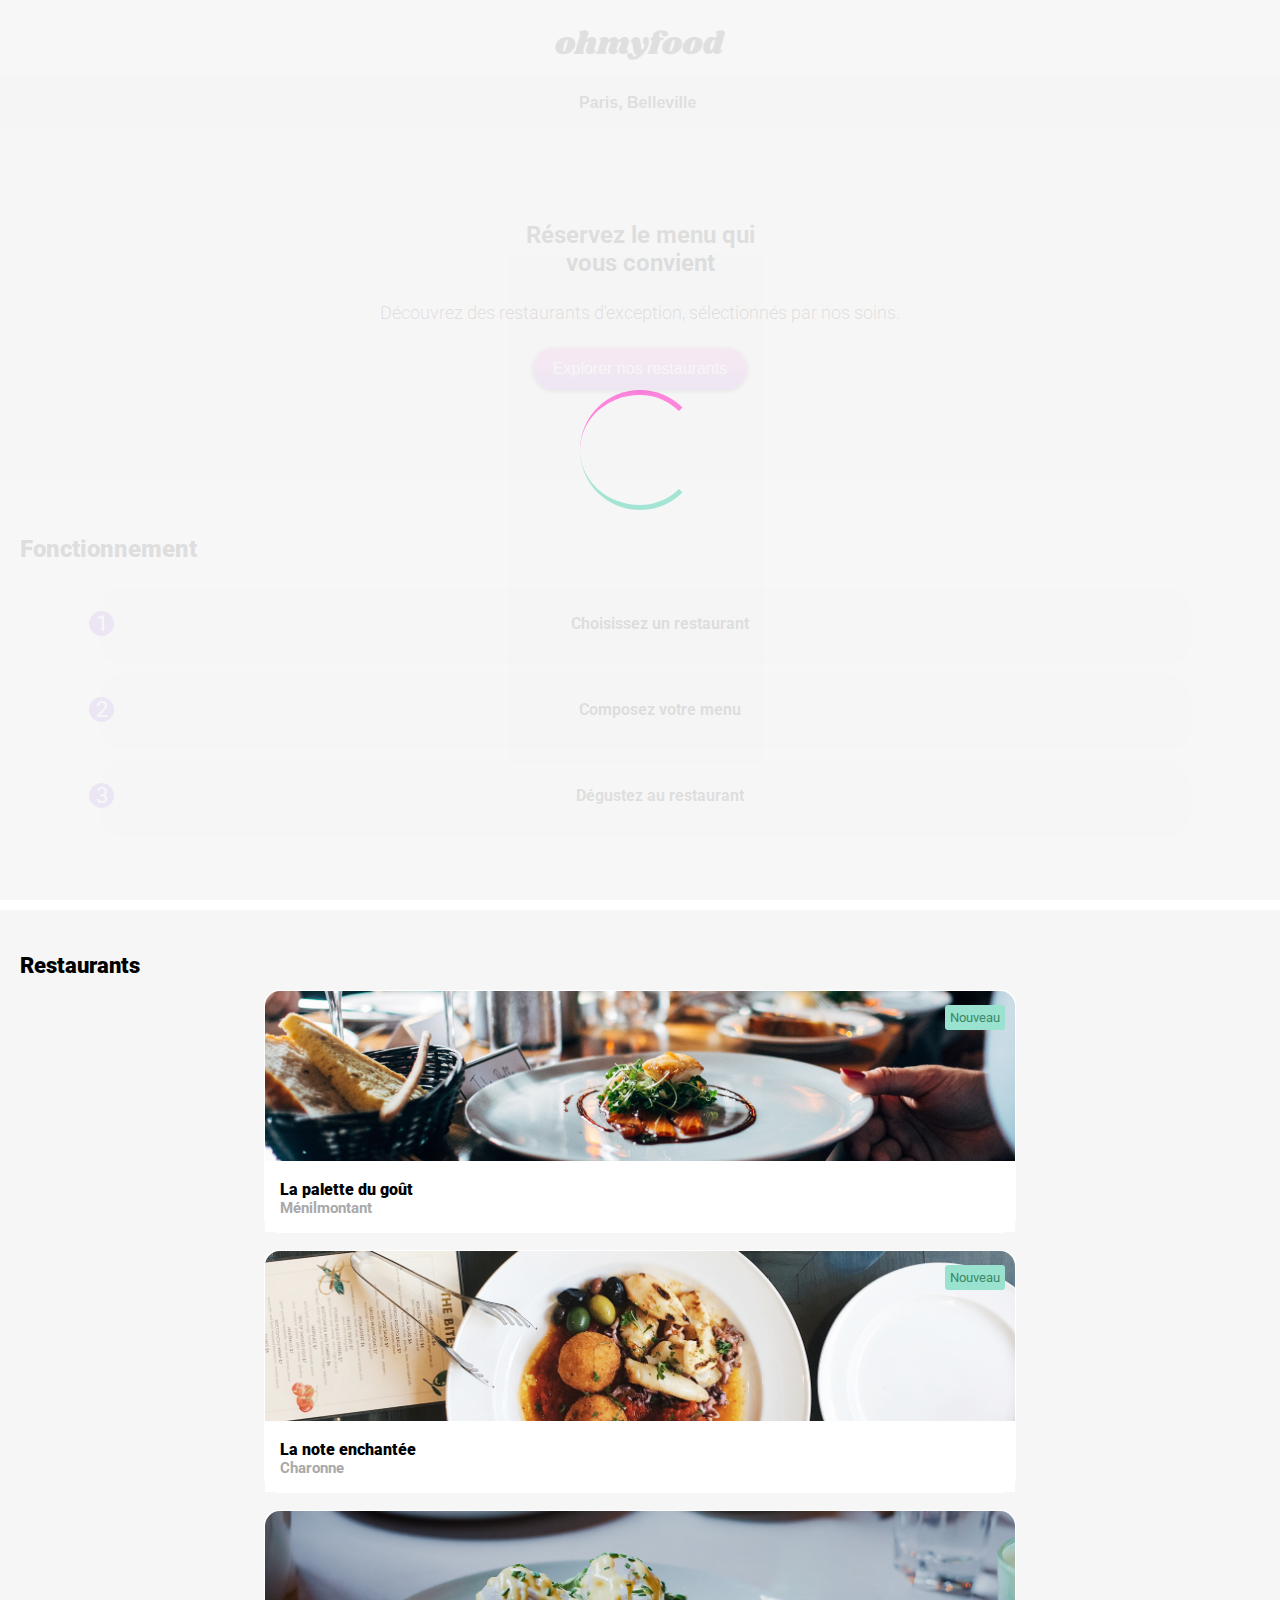
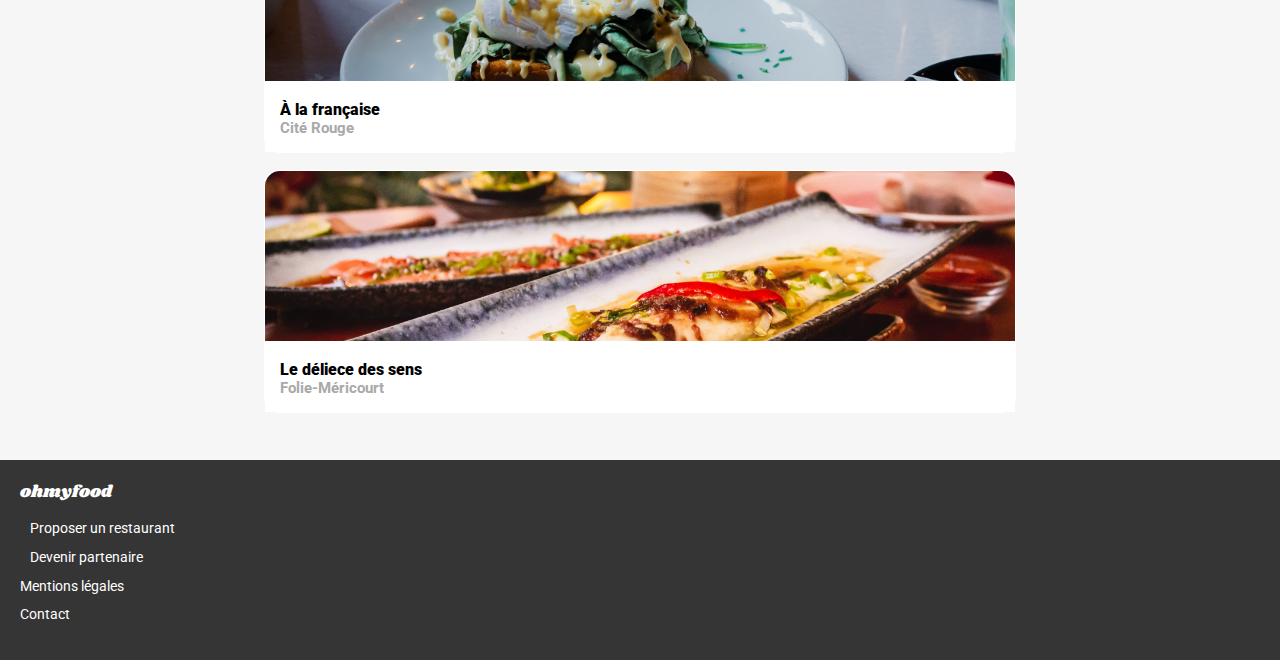
<file: index.html>
<!DOCTYPE html>
<html lang="fr">
    <head>
        <meta charset="UTF-8">
        <meta http-equiv="X-UA-Compatible" content="IE=edge">
        <meta name="viewport" content="width=device-width, initial-scale=1.0">
        <link rel="stylesheet" href="https://cdnjs.cloudflare.com/ajax/libs/font-awesome/6.1.2/css/all.min.css" integrity="sha512-1sCRPdkRXhBV2PBLUdRb4tMg1w2YPf37qatUFeS7zlBy7jJI8Lf4VHwWfZZfpXtYSLy85pkm9GaYVYMfw5BC1A==" crossorigin="anonymous" referrerpolicy="no-referrer" />
        <link rel="stylesheet" href="sass/style.css" />
        <title>Ohmyfood</title>
    </head>
    <body>
        <div class="loader"></div>
        <div id="main-ctnr">
            <header id="main-header">
                <img src="images/logo/ohmyfood.png" alt="ohmyfood" />
            </header>
            <main id="main-page-ctnr">
                <div id="search-section">
                    <i class="fa-solid fa-location-dot"></i>
                    <input value="Paris, Belleville">
                </div>
                <section id="search-restaurant">
                    <h2>Réservez le menu qui <br /> vous convient</h2>
                    <p>Découvrez des restaurants d'exception, sélectionnés par nos soins.</p>
                    <button>Explorer nos restaurants</button>
                </section>
                <section id="restaurant-choice">
                    <h2>Fonctionnement</h2>
                    <ol>
                        <li>
                            <i class="fa-solid fa-mobile-screen-button"></i>
                            <span>Choisissez un restaurant</span>
                        </li>
                        <li>
                            <i class="fa-solid fa-list-ul"></i>
                            <span>Composez votre menu</span>
                        </li>
                        <li>
                            <i class="fa-solid fa-store"></i>
                            <span>Dégustez au restaurant</span>
                        </li>
                    </ol>
                </section>
                <section id="restaurants">
                    <div class="card-restaurant">
                        <h2>Restaurants</h2>
                        <div class="menu_card">
                            <a class="card-bloc" href="la-palette-du-gout.html">
                                <img class="img-card" src="images/restaurants/jay-wennington-N_Y88TWmGwA-unsplash.jpg" alt="jay-wennington" /> 
                                <span class="bloc-new">Nouveau</span>
                                <div class="menu_description">
                                    <div class="menu_card_description">
                                        <h3>La palette du goût</h3>
                                        <span>Ménilmontant</span>
                                    </div>  
                                    <div>
                                        <i class="fa-regular fa-heart"></i>
                                        <i class="fa-solid fa-heart icon-solid"></i>
                                    </div>
                                </div> 
                            </a>
                            <a class="card-bloc" href="la-note-enchantee.html">
                                <img  class ="img-card" src="images/restaurants/stil-u2Lp8tXIcjw-unsplash.jpg" alt="stil-u2Lp8tXIcjw" /> 
                                <span class="bloc-new">Nouveau</span>
                                <div class="menu_description">
                                    <div class="menu_card_description">
                                        <h3>La note enchantée</h3>
                                        <span>Charonne</span>
                                    </div>  
                                    <div>
                                        <i class="fa-regular fa-heart"></i>
                                        <i class="fa-solid fa-heart icon-solid"></i>
                                    </div>
                                </div> 
                            </a>
                            <a class="card-bloc" href="a-la-francaise.html">
                                <img  class="img-card" src="images/restaurants/toa-heftiba-DQKerTsQwi0-unsplash.jpg" alt="toa-heftiba" />
                                <div class="menu_description">
                                    <div class="menu_card_description">
                                        <h3>À la française</h3>
                                        <span>Cité Rouge</span>
                                    </div>  
                                    <div>
                                        <i class="fa-regular fa-heart"></i>
                                        <i class="fa-solid fa-heart icon-solid"></i>
                                    </div>
                                </div> 
                            </a>
                            <a class="card-bloc" href="le-delice-des-sens.html">
                                <img  class="img-card" src="images/restaurants/louis-hansel-shotsoflouis-qNBGVyOCY8Q-unsplash.jpg" alt="louis-hansel" /> 
                                <div class="menu_description">
                                    <div class="menu_card_description">
                                        <h3>Le déliece des sens</h3>
                                        <span>Folie-Méricourt</span>
                                    </div>  
                                    <div>
                                        <i class="fa-regular fa-heart"></i>
                                        <i class="fa-solid fa-heart icon-solid"></i>
                                    </div>
                                </div> 
                            </a>   
                        </div>       
                    </div>             
                </section>
            </main>
            <footer id="footer">
                <div class="footer-ctnr">
                    <h2>ohmyfood</h2>
                    <ul class="footer-ul">
                        <li class="footer-li">
                            <a class="footer-link" href="#main-header">
                                <i class="fa-solid fa-utensils footer-icon"></i>
                                Proposer un restaurant
                            </a>
                        </li>    
                        <li class="footer-li">
                            <a class="footer-link" href="#main-header">
                                <i class="fa-solid fa-handshake-angle footer-icon"></i>
                                Devenir partenaire
                            </a>
                        </li>
                        <li class="footer-li">
                            <a class="footer-link" href="#main-header">
                                Mentions légales
                            </a>
                        </li>
                        <li class="footer-li">
                            <a class="footer-link" href="mailto:h.sophuong@gmail.com">
                                Contact
                            </a>
                        </li>
                    </ul>
                </div>
            </footer>
        </div>
    </body>
</html>
</file>
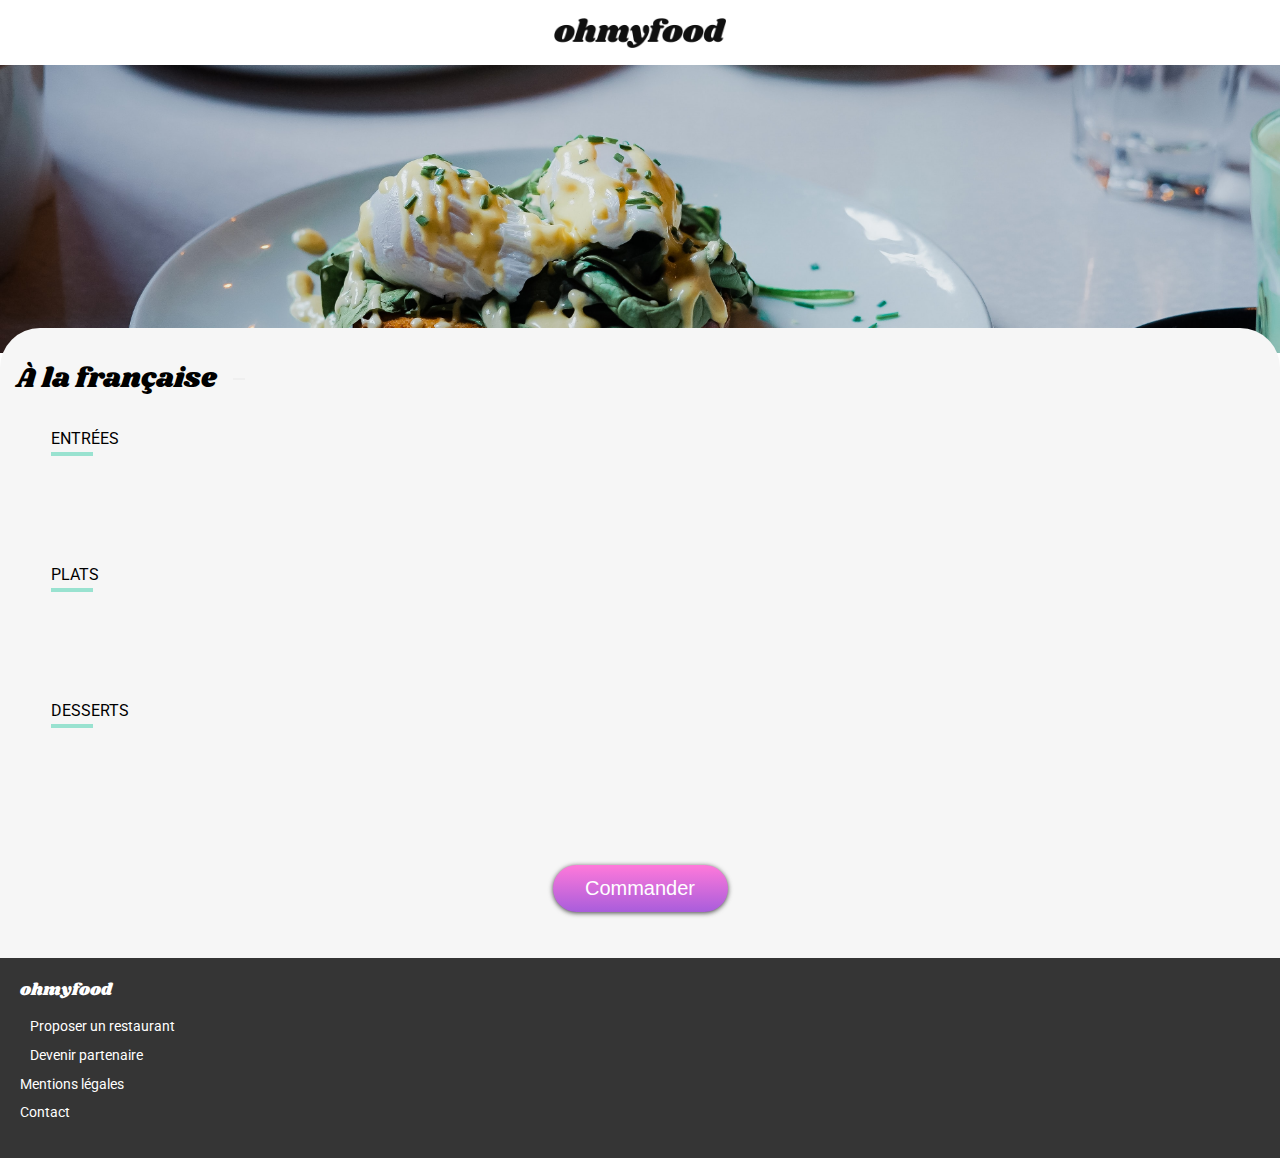
<file: a-la-francaise.html>
<!DOCTYPE html>
<html lang="fr">
    <head>
        <meta charset="UTF-8">
        <meta http-equiv="X-UA-Compatible" content="IE=edge">
        <meta name="viewport" content="width=device-width, initial-scale=1.0">
        <link rel="stylesheet" href="https://cdnjs.cloudflare.com/ajax/libs/font-awesome/6.1.2/css/all.min.css" integrity="sha512-1sCRPdkRXhBV2PBLUdRb4tMg1w2YPf37qatUFeS7zlBy7jJI8Lf4VHwWfZZfpXtYSLy85pkm9GaYVYMfw5BC1A==" crossorigin="anonymous" referrerpolicy="no-referrer" />
        <link rel="stylesheet" href="./sass/style.css" /> 
        <title>À la française</title>
    </head>
    <body>
        <header id="header-menu">
            <div class="header-ctnr">
                <a href="index.html">
                    <i class="fa-solid fa-arrow-left"></i>
                </a>
                <img class="img-logo-ohmyfood" src="images/logo/ohmyfood.png" alt="ohmyfood" />
            </div>
        </header>
        <img class="img-menu" src="images/restaurants/toa-heftiba-DQKerTsQwi0-unsplash.jpg" alt="toa-heftiba" />
        <main id="main-ctnr">
            <header class="title-heart">
                <h2>À la française</h2>
                <button>
                    <i class="fa-regular fa-heart"></i>
                    <i class="fa-solid fa-heart icon-solid"></i>
                </button>
            </header>
            <div id="menu-ctnr">
                <section class="section-menu-ctnr">
                    <h3>Entrées</h3>
                    <ul class="menu-list">
                        <li>
                            <div class="menu-ctnr">
                                <h4>Tartare de poulpe acidulé</h4>
                                <p class="menu-item-description">Aux zestes d'orange</p>
                                <p class="menu-item-price">25€</p>
                            </div>
                            <div class="menu-selected-checkbox">
                                <i class="fas fa-check"></i>
                            </div>
                        </li>
                        <li>
                            <div class="menu-ctnr">
                                <h4>Velouté de légumes d'antan</h4>
                                <p class="menu-item-description">Carotte, panais, topinambour</p>
                                <p class="menu-item-price">35€</p>
                            </div>
                            <div class="menu-selected-checkbox">
                                <i class="fas fa-check"></i>
                            </div>
                        </li>
                        <li>
                            <div class="menu-ctnr">
                                <h4>Soupe à l'oignon</h4>
                                <p class="menu-item-description">Revisitée</p>
                                <p class="menu-item-price">20€</p>
                            </div>
                            <div class="menu-selected-checkbox">
                                <i class="fas fa-check"></i>
                            </div>
                        </li>
                    </ul>
                </section>
                <section class="section-menu-ctnr">
                    <h3>Plats</h3>
                    <ul class="menu-list">
                        <li>
                            <div class="menu-ctnr">
                                <h4>Coquilles Saint-Jacques</h4>
                                <p class="menu-item-description">Accompagnées d'une purée de panais</p>
                                <p class="menu-item-price">40€</p>
                            </div>
                            <div class="menu-selected-checkbox">
                                <i class="fas fa-check"></i>
                            </div>
                        </li>
                        <li>
                            <div class="menu-ctnr">
                                <h4>Magret de canard</h4>
                                <p class="menu-item-description">Et parmentier de pommes de terre</p>
                                <p class="menu-item-price">35€</p>
                            </div>
                            <div class="menu-selected-checkbox">
                                <i class="fas fa-check"></i>
                            </div>
                        </li>
                        <li>
                            <div class="menu-ctnr">
                                <h4>Pigeonneau d’Ille-et-Vilaine</h4>
                                <p class="menu-item-description">Sur son lit de gnocchis aux légumes</p>
                                <p class="menu-item-price">44€</p>
                            </div>
                            <div class="menu-selected-checkbox">
                                <i class="fas fa-check"></i>
                            </div>
                        </li>
                    </ul>
                </section>
                <section class="section-menu-ctnr">
                    <h3>Desserts</h3>
                    <ul class="menu-list">
                        <li>
                            <div class="menu-ctnr">
                                <h4>Pétales de violettes glacés</h4>
                                <p class="menu-item-description">Et purée de noisettes</p>
                                <p class="menu-item-price">18€</p>
                            </div>
                            <div class="menu-selected-checkbox">
                                <i class="fas fa-check"></i>
                            </div>
                        </li>
                        <li>
                            <div class="menu-ctnr">
                                <h4>Fondant au chocolat</h4>
                                <p class="menu-item-description">Revisité</p>
                                <p class="menu-item-price">22€</p>
                            </div>
                            <div class="menu-selected-checkbox">
                                <i class="fas fa-check"></i>
                            </div>
                        </li>
                        <li>
                            <div class="menu-ctnr">
                                <h4>Millefeuille croustillant</h4>
                                <p class="menu-item-description">Myrtilles et pâte d’amande</p>
                                <p class="menu-item-price">23€</p>
                            </div>
                            <div class="menu-selected-checkbox">
                                <i class="fas fa-check"></i>
                            </div>
                        </li>
                    </ul>
                </section>
            </div>
            <div class="order-ctnr">
                <button class="order-menu">Commander</button>
            </div>
        </main>
        <footer id="footer">
            <div class="footer-ctnr">
                <h2>ohmyfood</h2>
                <ul class="footer-ul">
                    <li class="footer-li">
                        <a class="footer-link" href="#header-menu">
                            <i class="fa-solid fa-utensils footer-icon"></i>
                            Proposer un restaurant                          
                        </a>
                    </li>    
                    <li class="footer-li">
                        <a class="footer-link" href="#header-menu">
                            <i class="fa-solid fa-handshake-angle footer-icon"></i>
                            Devenir partenaire
                        </a>
                    </li>
                    <li class="footer-li">
                        <a class="footer-link" href="#header-menu">
                            Mentions légales
                        </a>
                    </li>
                    <li class="footer-li">
                        <a class="footer-link" href="mailto:h.sophuong@gmail.com">
                            Contact
                        </a>
                    </li>
                </ul>
            </div>
        </footer>
    </body>
</html>
</file>
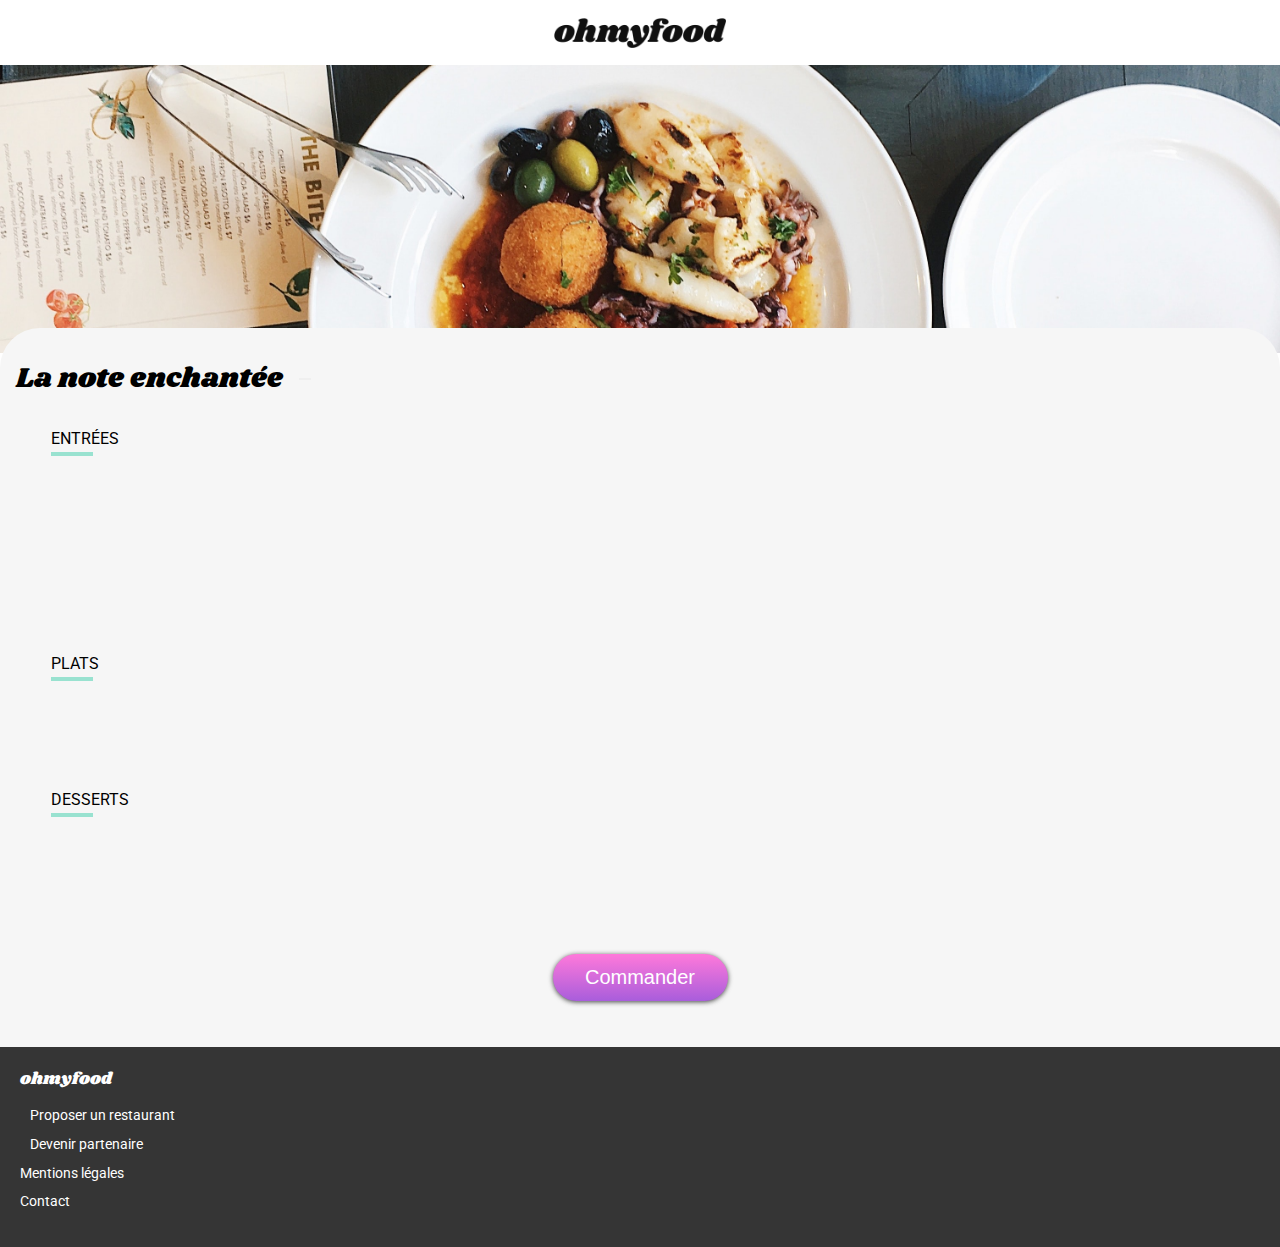
<file: la-note-enchantee.html>
<!DOCTYPE html>
<html lang="fr">
    <head>
        <meta charset="UTF-8">
        <meta http-equiv="X-UA-Compatible" content="IE=edge">
        <meta name="viewport" content="width=device-width, initial-scale=1.0">
        <link rel="stylesheet" href="https://cdnjs.cloudflare.com/ajax/libs/font-awesome/6.1.2/css/all.min.css" integrity="sha512-1sCRPdkRXhBV2PBLUdRb4tMg1w2YPf37qatUFeS7zlBy7jJI8Lf4VHwWfZZfpXtYSLy85pkm9GaYVYMfw5BC1A==" crossorigin="anonymous" referrerpolicy="no-referrer" />
        <link rel="stylesheet" href="./sass/style.css" /> 
        <title>La note enchantée</title>
    </head>
    <body>
        <header id="header-menu">
            <div class="header-ctnr">
                <a href="index.html">
                    <i class="fa-solid fa-arrow-left"></i>
                </a>
                <img class="img-logo-ohmyfood" src="images/logo/ohmyfood.png" alt="ohmyfood" />
            </div>
        </header>
        <img class="img-menu" src="images/restaurants/stil-u2Lp8tXIcjw-unsplash.jpg" alt="stil" />
        <main id="main-ctnr">
            <header class="title-heart">
                <h2>La note enchantée</h2>
                <button>
                    <i class="fa-regular fa-heart"></i>
                    <i class="fa-solid fa-heart icon-solid"></i>
                </button>
            </header>
            <div id="menu-ctnr">
                <section class="section-menu-ctnr">
                    <h3>Entrées</h3>
                    <ul class="menu-list">
                        <li>
                            <div class="menu-ctnr">
                                <h4>Ravioles de foie gras</h4>
                                <p class="menu-item-description">Accompagnés de leur crème à la truffe</p>
                                <p class="menu-item-price">25€</p>
                            </div>
                            <div class="menu-selected-checkbox">
                                <i class="fas fa-check"></i>
                            </div>
                        </li>
                        <li>
                            <div class="menu-ctnr">
                                <h4>Caviar osciètre</h4>
                                <p class="menu-item-description">Sur blini à la farine de blé noir</p>
                                <p class="menu-item-price">35€</p>
                            </div>
                            <div class="menu-selected-checkbox">
                                <i class="fas fa-check"></i>
                            </div>
                        </li>
                        <li>
                            <div class="menu-ctnr">
                                <h4>Homard et espuma de potiron</h4>
                                <p class="menu-item-description">Mariné aux zestes d'orange</p>
                                <p class="menu-item-price">20€</p>
                            </div>
                            <div class="menu-selected-checkbox">
                                <i class="fas fa-check"></i>
                            </div>
                        </li>
                        <li>
                            <div class="menu-ctnr">
                                <h4>Foie gras de canard cuit entier</h4>
                                <p class="menu-item-description">Confiture de figue et pain toasté</p>
                                <p class="menu-item-price">35€</p>
                            </div>
                            <div class="menu-selected-checkbox">
                                <i class="fas fa-check"></i>
                            </div>
                        </li>
                    </ul>
                </section>
                <section class="section-menu-ctnr">
                    <h3>Plats</h3>
                    <ul class="menu-list">
                        <li>
                            <div class="menu-ctnr">
                                <h4>Noix de coquilles Saint-Jacques</h4>
                                <p class="menu-item-description">Sur lit de purée de céleri-rave</p>
                                <p class="menu-item-price">40€</p>
                            </div>
                            <div class="menu-selected-checkbox">
                                <i class="fas fa-check"></i>
                            </div>
                        </li>
                        <li>
                            <div class="menu-ctnr">
                                <h4>Langoustine poêlée</h4>
                                <p class="menu-item-description">Purée de patate douce</p>
                                <p class="menu-item-price">35€</p>
                            </div>
                            <div class="menu-selected-checkbox">
                                <i class="fas fa-check"></i>
                            </div>
                        </li>
                        <li>
                            <div class="menu-ctnr">
                                <h4>Mijoté de queue de boeuf</h4>
                                <p class="menu-item-description">Et riz sauvage aux zestes de citron</p>
                                <p class="menu-item-price">44€</p>
                            </div>
                            <div class="menu-selected-checkbox">
                                <i class="fas fa-check"></i>
                            </div>
                        </li>
                    </ul>
                </section>
                <section class="section-menu-ctnr">
                    <h3>Desserts</h3>
                    <ul class="menu-list">
                        <li>
                            <div class="menu-ctnr">
                                <h4>Macaron noisette et chocolat</h4>
                                <p class="menu-item-description">Glace au caramel brun et sel de Guérande</p>
                                <p class="menu-item-price">18€</p>
                            </div>
                            <div class="menu-selected-checkbox">
                                <i class="fas fa-check"></i>
                            </div>
                        </li>
                        <li>
                            <div class="menu-ctnr">
                                <h4>Baba au rhum revisité</h4>
                                <p class="menu-item-description">Avec son coulis de citron</p>
                                <p class="menu-item-price">22€</p>
                            </div>
                            <div class="menu-selected-checkbox">
                                <i class="fas fa-check"></i>
                            </div>
                        </li>
                        <li>
                            <div class="menu-ctnr">
                                <h4>Tarte au citron meringuée </h4>
                                <p class="menu-item-description">Déstructurée</p>
                                <p class="menu-item-price">23€</p>
                            </div>
                            <div class="menu-selected-checkbox">
                                <i class="fas fa-check"></i>
                            </div>
                        </li>
                    </ul>
                </section>
            </div>
            <div class="order-ctnr">
                <button class="order-menu">Commander</button>
            </div>
        </main>
        <footer id="footer">
            <div class="footer-ctnr">
                <h2>ohmyfood</h2>
                <ul class="footer-ul">
                    <li class="footer-li">
                        <a class="footer-link" href="#header-menu">
                            <i class="fa-solid fa-utensils footer-icon"></i>
                            Proposer un restaurant                          
                        </a>
                    </li>    
                    <li class="footer-li">
                        <a class="footer-link" href="#header-menu">
                            <i class="fa-solid fa-handshake-angle footer-icon"></i>
                            Devenir partenaire
                        </a>
                    </li>
                    <li class="footer-li">
                        <a class="footer-link" href="#header-menu">
                            Mentions légales
                        </a>
                    </li>
                    <li class="footer-li">
                        <a class="footer-link" href="mailto:h.sophuong@gmail.com">
                            Contact
                        </a>
                    </li>
                </ul>
            </div>
        </footer>
    </body>
</html>
</file>
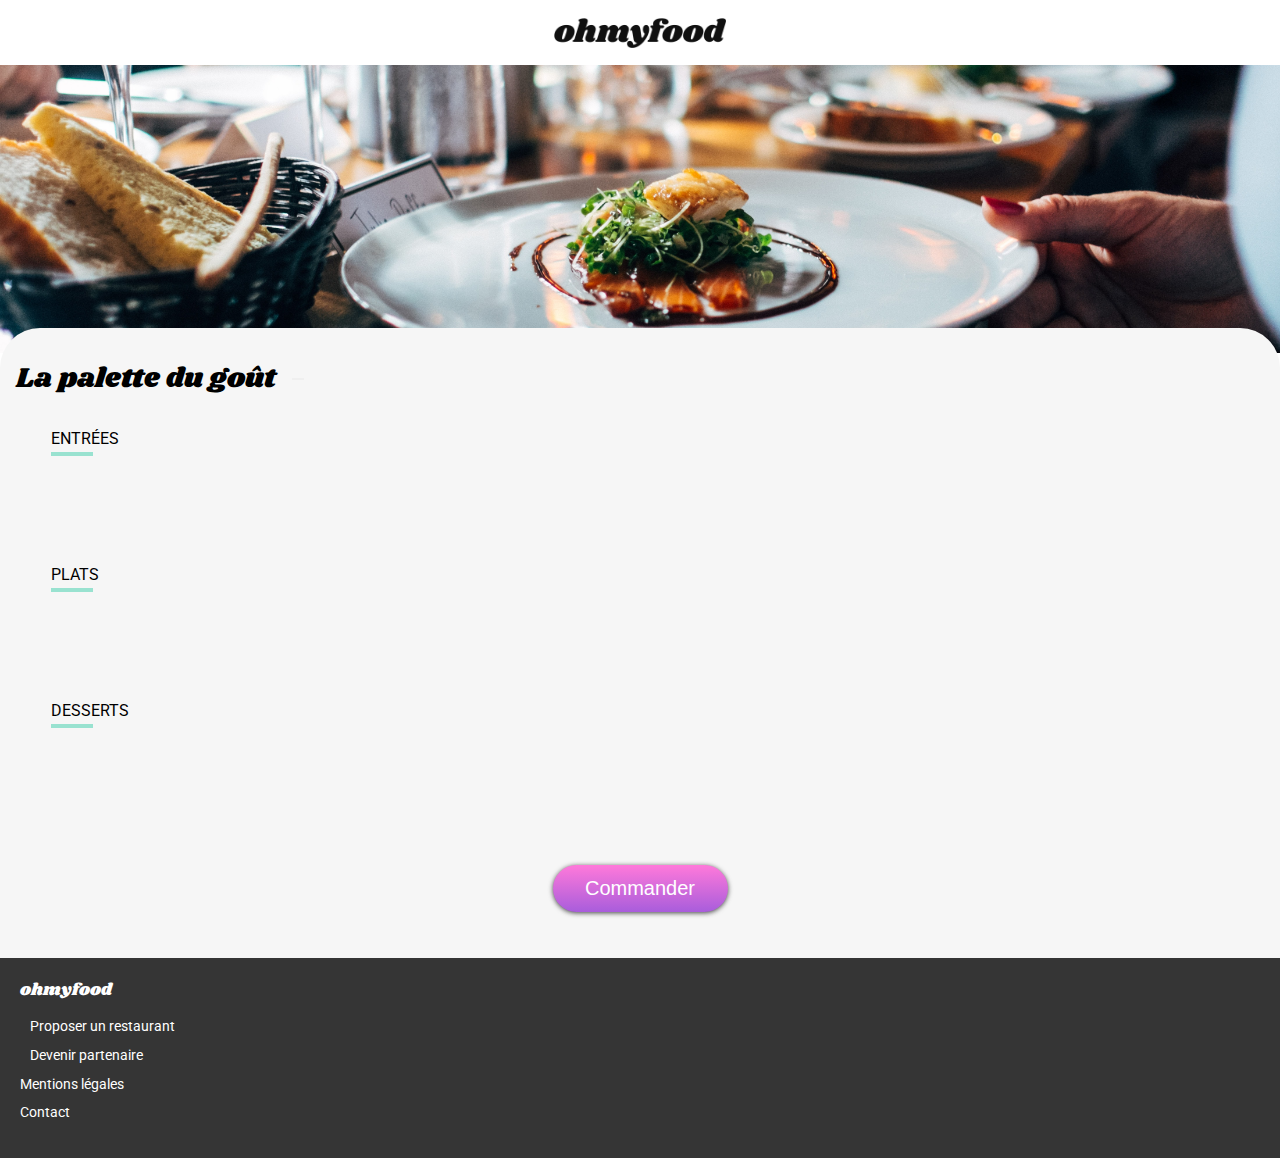
<file: la-palette-du-gout.html>
<!DOCTYPE html>
<html lang="fr">
    <head>
        <meta charset="UTF-8">
        <meta http-equiv="X-UA-Compatible" content="IE=edge">
        <meta name="viewport" content="width=device-width, initial-scale=1.0">
        <link rel="stylesheet" href="https://cdnjs.cloudflare.com/ajax/libs/font-awesome/6.1.2/css/all.min.css" integrity="sha512-1sCRPdkRXhBV2PBLUdRb4tMg1w2YPf37qatUFeS7zlBy7jJI8Lf4VHwWfZZfpXtYSLy85pkm9GaYVYMfw5BC1A==" crossorigin="anonymous" referrerpolicy="no-referrer" />
        <link rel="stylesheet" href="./sass/style.css" /> 
        <title>La palette du goût</title>
    </head>
    <body>
        <header id="header-menu">
            <div class="header-ctnr">
                <a href="index.html">
                    <i class="fa-solid fa-arrow-left"></i>
                </a>
                <img class="img-logo-ohmyfood" src="images/logo/ohmyfood.png" alt="ohmyfood" />
            </div>
        </header>
        <img class="img-menu" src="images/restaurants/jay-wennington-N_Y88TWmGwA-unsplash.jpg" alt="jay-wennington" />
        <main id="main-ctnr">
            <header class="title-heart">
                <h2>La palette du goût</h2>
                <button>
                    <i class="fa-regular fa-heart"></i>
                    <i class="fa-solid fa-heart icon-solid"></i>
                </button>
            </header>
            <div id="menu-ctnr">
                <section class="section-menu-ctnr">
                    <h3>Entrées</h3>
                    <ul class="menu-list">
                        <li>
                            <div class="menu-ctnr">
                                <h4>Fricassée d'escargot</h4>
                                <p class="menu-item-description">Au pimet d'espelette</p>
                                <p class="menu-item-price">25€</p>
                            </div>
                            <div class="menu-selected-checkbox">
                                <i class="fas fa-check"></i>
                            </div>
                        </li>
                        <li>
                            <div class="menu-ctnr">
                                <h4>Foie gras de canard mi-cuit</h4>
                                <p class="menu-item-description">Et ses copeaux de truffe noire</p>
                                <p class="menu-item-price">35€</p>
                            </div>
                            <div class="menu-selected-checkbox">
                                <i class="fas fa-check"></i>
                            </div>
                        </li>
                        <li>
                            <div class="menu-ctnr">
                                <h4>Oeuf au plat</h4>
                                <p class="menu-item-description">Assaisonné à la truffe sur lit de caviar</p>
                                <p class="menu-item-price">20€</p>
                            </div>
                            <div class="menu-selected-checkbox">
                                <i class="fas fa-check"></i>
                            </div>
                        </li>
                    </ul>
                </section>
                <section class="section-menu-ctnr">
                    <h3>Plats</h3>
                    <ul class="menu-list">
                        <li>
                            <div class="menu-ctnr">
                                <h4>Filet de boeuf aux herbes</h4>
                                <p class="menu-item-description">Accompagné de sa ribambelle de légumes</p>
                                <p class="menu-item-price">40€</p>
                            </div>
                            <div class="menu-selected-checkbox">
                                <i class="fas fa-check"></i>
                            </div>
                        </li>
                        <li>
                            <div class="menu-ctnr">
                                <h4>Parmentier de queue de boeuf</h4>
                                <p class="menu-item-description">A la truffe noire sur sa purée de panais</p>
                                <p class="menu-item-price">35€</p>
                            </div>
                            <div class="menu-selected-checkbox">
                                <i class="fas fa-check"></i>
                            </div>
                        </li>
                        <li>
                            <div class="menu-ctnr">
                                <h4>Filet de Turbot</h4>
                                <p class="menu-item-description">Aux agrumes</p>
                                <p class="menu-item-price">44€</p>
                            </div>
                            <div class="menu-selected-checkbox">
                                <i class="fas fa-check"></i>
                            </div>
                        </li>
                    </ul>
                </section>
                <section class="section-menu-ctnr">
                    <h3>Desserts</h3>
                    <ul class="menu-list">
                        <li>
                            <div class="menu-ctnr">
                                <h4>Paris-Brest</h4>
                                <p class="menu-item-description">Revisité</p>
                                <p class="menu-item-price">18€</p>
                            </div>
                            <div class="menu-selected-checkbox">
                                <i class="fas fa-check"></i>
                            </div>
                        </li>
                        <li>
                            <div class="menu-ctnr">
                                <h4>Macaron au chocolat d'exception</h4>
                                <p class="menu-item-description">Et glace à la vanille de Madagascar</p>
                                <p class="menu-item-price">22€</p>
                            </div>
                            <div class="menu-selected-checkbox">
                                <i class="fas fa-check"></i>
                            </div>
                        </li>
                        <li>
                            <div class="menu-ctnr">
                                <h4>Mousse au chocolat</h4>
                                <p class="menu-item-description">Au piment d'espelette et à la truffe noire</p>
                                <p class="menu-item-price">23€</p>
                            </div>
                            <div class="menu-selected-checkbox">
                                <i class="fas fa-check"></i>
                            </div>
                        </li>
                    </ul>
                </section>
            </div>
            <div class="order-ctnr">
                <button class="order-menu">Commander</button>
            </div>
        </main>
        <footer id="footer">
            <div class="footer-ctnr">
                <h2>ohmyfood</h2>
                <ul class="footer-ul">
                    <li class="footer-li">
                        <a class="footer-link" href="#header-menu">
                            <i class="fa-solid fa-utensils footer-icon"></i>
                            Proposer un restaurant                          
                        </a>
                    </li>    
                    <li class="footer-li">
                        <a class="footer-link" href="#header-menu">
                            <i class="fa-solid fa-handshake-angle footer-icon"></i>
                            Devenir partenaire
                        </a>
                    </li>
                    <li class="footer-li">
                        <a class="footer-link" href="#header-menu">
                            Mentions légales
                        </a>
                    </li>
                    <li class="footer-li">
                        <a class="footer-link" href="mailto:h.sophuong@gmail.com">
                            Contact
                        </a>
                    </li>
                </ul>
            </div>
        </footer>
    </body>
</html>
</file>
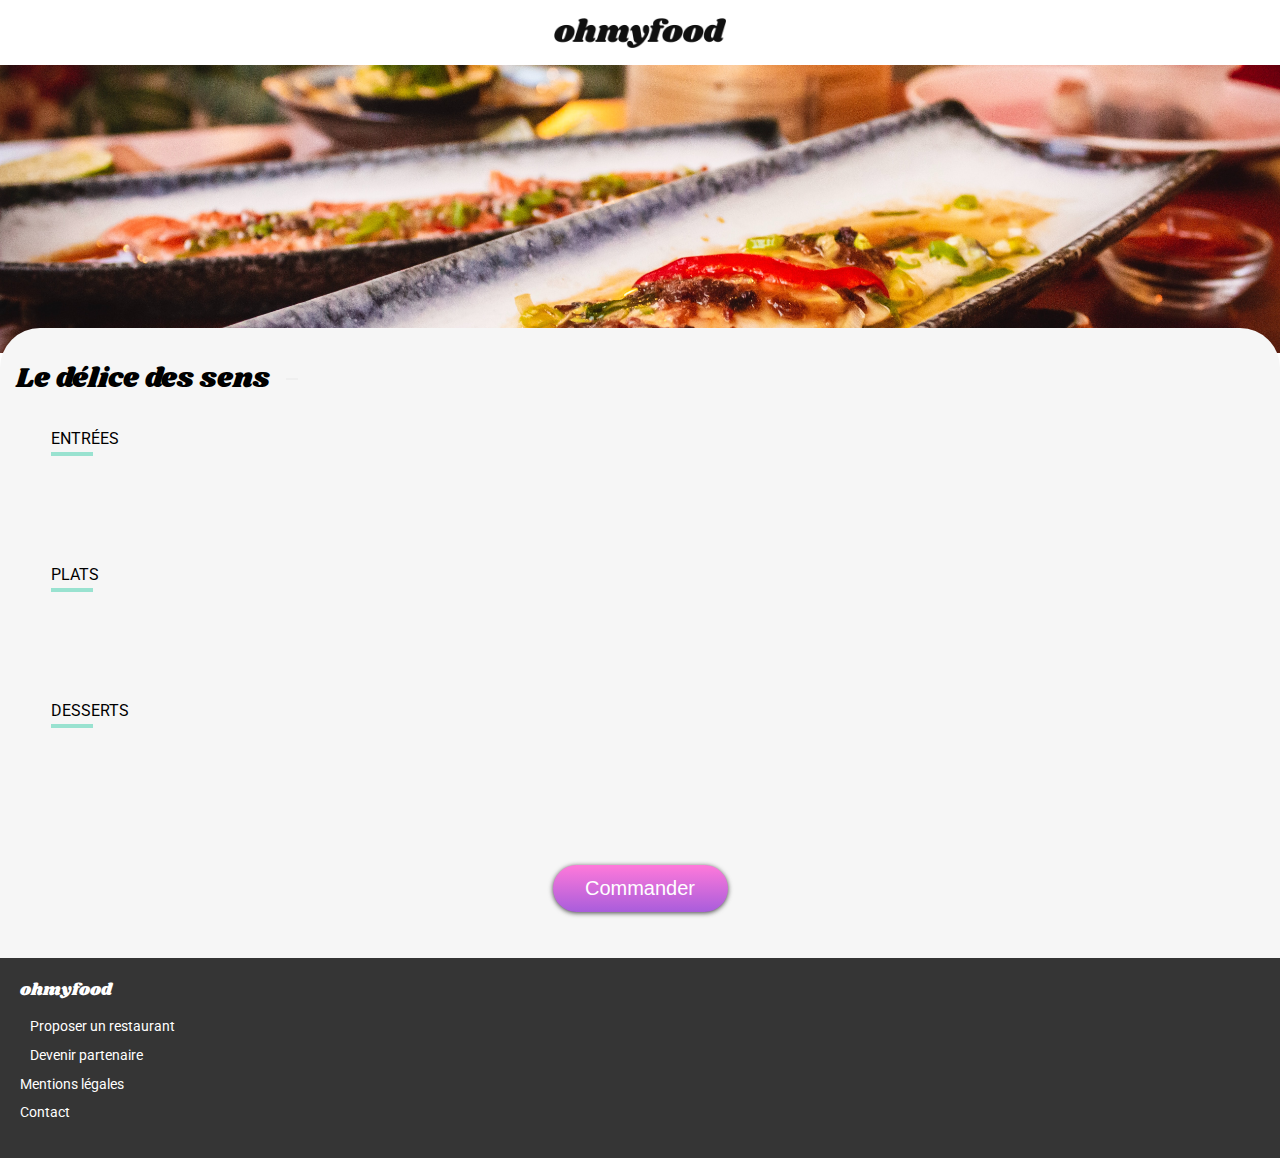
<file: le-delice-des-sens.html>
<!DOCTYPE html>
<html lang="fr">
    <head>
        <meta charset="UTF-8">
        <meta http-equiv="X-UA-Compatible" content="IE=edge">
        <meta name="viewport" content="width=device-width, initial-scale=1.0">
        <link rel="stylesheet" href="https://cdnjs.cloudflare.com/ajax/libs/font-awesome/6.1.2/css/all.min.css" integrity="sha512-1sCRPdkRXhBV2PBLUdRb4tMg1w2YPf37qatUFeS7zlBy7jJI8Lf4VHwWfZZfpXtYSLy85pkm9GaYVYMfw5BC1A==" crossorigin="anonymous" referrerpolicy="no-referrer" />
        <link rel="stylesheet" href="./sass/style.css" /> 
        <title>Le délice des sens</title>
    </head>
    <body>
        <header id="header-menu">
            <div class="header-ctnr">
                <a href="index.html">
                    <i class="fa-solid fa-arrow-left"></i>
                </a>
                <img class="img-logo-ohmyfood" src="images/logo/ohmyfood.png" alt="ohmyfood" />
            </div>
        </header>
        <img class="img-menu" src="images/restaurants/louis-hansel-shotsoflouis-qNBGVyOCY8Q-unsplash.jpg" alt="louis-hansel" />
        <main id="main-ctnr">
            <header class="title-heart">
                <h2>Le délice des sens</h2>
                <button>
                    <i class="fa-regular fa-heart"></i>
                    <i class="fa-solid fa-heart icon-solid"></i>
                </button>
            </header>
            <div id="menu-ctnr">
                <section class="section-menu-ctnr">
                    <h3>Entrées</h3>
                    <ul class="menu-list">
                        <li>
                            <div class="menu-ctnr">
                                <h4>Tartare de thon</h4>
                                <p class="menu-item-description">Assaisonné au yuzu</p>
                                <p class="menu-item-price">25€</p>
                            </div>
                            <div class="menu-selected-checkbox">
                                <i class="fas fa-check"></i>
                            </div>
                        </li>
                        <li>
                            <div class="menu-ctnr">
                                <h4>Bouchée de homard croustillant</h4>
                                <p class="menu-item-description">Et sa farandole de petits légumes</p>
                                <p class="menu-item-price">35€</p>
                            </div>
                            <div class="menu-selected-checkbox">
                                <i class="fas fa-check"></i>
                            </div>
                        </li>
                        <li>
                            <div class="menu-ctnr">
                                <h4>Velouté de cèpes</h4>
                                <p class="menu-item-description">Aux truffes</p>
                                <p class="menu-item-price">20€</p>
                            </div>
                            <div class="menu-selected-checkbox">
                                <i class="fas fa-check"></i>
                            </div>
                        </li>
                    </ul>
                </section>
                <section class="section-menu-ctnr">
                    <h3>Plats</h3>
                    <ul class="menu-list">
                        <li>
                            <div class="menu-ctnr">
                                <h4>Poulet rôti aux herbes de Provence </h4>
                                <p class="menu-item-description">Et sa crème de truffe</p>
                                <p class="menu-item-price">40€</p>
                            </div>
                            <div class="menu-selected-checkbox">
                                <i class="fas fa-check"></i>
                            </div>
                        </li>
                        <li>
                            <div class="menu-ctnr">
                                <h4>Langouste rôtie</h4>
                                <p class="menu-item-description">Et ses légumes de saison</p>
                                <p class="menu-item-price">35€</p>
                            </div>
                            <div class="menu-selected-checkbox">
                                <i class="fas fa-check"></i>
                            </div>
                        </li>
                        <li>
                            <div class="menu-ctnr">
                                <h4>Côte de boeuf Angus</h4>
                                <p class="menu-item-description">Et sa purée de panais</p>
                                <p class="menu-item-price">44€</p>
                            </div>
                            <div class="menu-selected-checkbox">
                                <i class="fas fa-check"></i>
                            </div>
                        </li>
                    </ul>
                </section>
                <section class="section-menu-ctnr">
                    <h3>Desserts</h3>
                    <ul class="menu-list">
                        <li>
                            <div class="menu-ctnr">
                                <h4>Farandole de desserts</h4>
                                <p class="menu-item-description">Du chef</p>
                                <p class="menu-item-price">18€</p>
                            </div>
                            <div class="menu-selected-checkbox">
                                <i class="fas fa-check"></i>
                            </div>
                        </li>
                        <li>
                            <div class="menu-ctnr">
                                <h4>Crème brulée </h4>
                                <p class="menu-item-description">Revisitée</p>
                                <p class="menu-item-price">22€</p>
                            </div>
                            <div class="menu-selected-checkbox">
                                <i class="fas fa-check"></i>
                            </div>
                        </li>
                        <li>
                            <div class="menu-ctnr">
                                <h4>Tiramisu </h4>
                                <p class="menu-item-description">À la noisette</p>
                                <p class="menu-item-price">23€</p>
                            </div>
                            <div class="menu-selected-checkbox">
                                <i class="fas fa-check"></i>
                            </div>
                        </li>
                    </ul>
                </section>
            </div>
            <div class="order-ctnr">
                <button class="order-menu">Commander</button>
            </div>
        </main>
        <footer id="footer">
            <div class="footer-ctnr">
                <h2>ohmyfood</h2>
                <ul class="footer-ul">
                    <li class="footer-li">
                        <a class="footer-link" href="#header-menu">
                            <i class="fa-solid fa-utensils footer-icon"></i>
                            Proposer un restaurant                          
                        </a>
                    </li>    
                    <li class="footer-li">
                        <a class="footer-link" href="#header-menu">
                            <i class="fa-solid fa-handshake-angle footer-icon"></i>
                            Devenir partenaire
                        </a>
                    </li>
                    <li class="footer-li">
                        <a class="footer-link" href="#header-menu">
                            Mentions légales
                        </a>
                    </li>
                    <li class="footer-li">
                        <a class="footer-link" href="mailto:h.sophuong@gmail.com">
                            Contact
                        </a>
                    </li>
                </ul>
            </div>
        </footer>
    </body>
</html>
</file>
<file: sass/style.css>
/*! minireset.css v0.0.6 | MIT License | github.com/jgthms/minireset.css */
@import url("https://fonts.googleapis.com/css2?family=Roboto:ital,wght@0,100;0,300;0,400;0,500;0,700;0,900;1,100;1,300;1,400;1,500;1,700;1,900&family=Shrikhand&display=swap");
@import "animations/animations.css";
@import "animations/animations.css";
@import "animations/animations.css";
@import "animations/animations.css";
html, body, p, ol, ul, li, dl, dt, dd, blockquote, figure, fieldset, legend, textarea, pre, iframe, hr, h1, h2, h3, h4, h5, h6 {
  margin: 0;
  padding: 0;
}

h1, h2, h3, h4, h5, h6 {
  font-size: 100%;
  font-weight: normal;
}

ul {
  list-style: none;
}

button, input, select {
  margin: 0;
}

html {
  box-sizing: border-box;
}

*, *::before, *::after {
  box-sizing: inherit;
}

img, video {
  height: auto;
  max-width: 100%;
}

iframe {
  border: 0;
}

table {
  border-collapse: collapse;
  border-spacing: 0;
}

td, th {
  padding: 0;
}

#main-ctnr #main-page-ctnr #restaurant-choice ol li::before, #main-ctnr #main-page-ctnr #restaurant-choice ol li, #main-ctnr #main-page-ctnr #search-section, #main-ctnr #main-header, #main-ctnr .order-ctnr, #main-ctnr #menu-ctnr .section-menu-ctnr .menu-list li .menu-selected-checkbox, #header-menu .header-ctnr a, #header-menu .header-ctnr, .loader {
  display: flex;
  justify-content: center;
  align-items: center;
}

#main-ctnr #main-page-ctnr #restaurant-choice ol, #main-ctnr #main-page-ctnr #search-restaurant {
  display: flex;
  flex-direction: column;
  justify-content: center;
  align-items: center;
}

#main-ctnr #footer .footer-ctnr .footer-ul, #main-ctnr #main-page-ctnr #restaurants .card-restaurant .menu_card .card-bloc .menu_description .menu_card_description, #footer .footer-ctnr .footer-ul {
  display: flex;
  flex-direction: column;
  align-items: flex-start;
}

#main-ctnr #main-page-ctnr #restaurants .card-restaurant .menu_card .card-bloc .menu_description {
  display: flex;
  justify-content: space-between;
  align-items: center;
}

#main-ctnr #main-page-ctnr #restaurants .card-restaurant .menu_card, #main-ctnr #main-page-ctnr #restaurants, #main-ctnr #menu-ctnr .section-menu-ctnr .menu-list, #main-ctnr #menu-ctnr {
  display: flex;
  flex-wrap: wrap;
  justify-content: center;
  align-items: center;
}

@-webkit-keyframes icon-spin {
  0% {
    transform: rotate(-360deg);
  }
  100% {
    transform: rotate(0);
  }
}

@keyframes icon-spin {
  0% {
    transform: rotate(-360deg);
  }
  100% {
    transform: rotate(0);
  }
}
@-webkit-keyframes menuItemAppear {
  from {
    transform: translateY(30px);
    opacity: 0;
  }
  to {
    transform: translateY(0);
    opacity: 1;
  }
}
@keyframes menuItemAppear {
  from {
    transform: translateY(30px);
    opacity: 0;
  }
  to {
    transform: translateY(0);
    opacity: 1;
  }
}
#main-ctnr #main-page-ctnr #restaurant-choice ol li::before, #main-ctnr #main-page-ctnr #restaurant-choice ol li, #main-ctnr #main-page-ctnr #search-section, #main-ctnr #main-header, #main-ctnr .order-ctnr, #main-ctnr #menu-ctnr .section-menu-ctnr .menu-list li .menu-selected-checkbox, #header-menu .header-ctnr a, #header-menu .header-ctnr, .loader {
  display: flex;
  justify-content: center;
  align-items: center;
}

.loader {
  position: fixed;
  background-color: #f6f6f6;
  height: 100vh;
  inset: 0;
  z-index: 1;
  opacity: 0.9;
  -webkit-animation: disappear 200ms 3s forwards;
          animation: disappear 200ms 3s forwards;
  transform-origin: top;
}
.loader::after {
  content: "";
  height: 120px;
  width: 120px;
  border-right: 5px solid transparent;
  border-top: 5px solid #FF79DA;
  border-bottom: 5px solid #99E2D0;
  border-radius: 50%;
  -webkit-animation: spin 1s infinite ease-in-out;
          animation: spin 1s infinite ease-in-out;
  -webkit-animation-iteration-count: 3;
          animation-iteration-count: 3;
}

@-webkit-keyframes disappear {
  0% {
    transform: scale(1);
  }
  100% {
    transform: scale(0);
  }
}

@keyframes disappear {
  0% {
    transform: scale(1);
  }
  100% {
    transform: scale(0);
  }
}
@-webkit-keyframes spin {
  from {
    transform: rotate(0);
  }
  to {
    transform: rotate(360deg);
  }
}
@keyframes spin {
  from {
    transform: rotate(0);
  }
  to {
    transform: rotate(360deg);
  }
}
#main-ctnr #main-page-ctnr #restaurant-choice ol li::before, #main-ctnr #main-page-ctnr #restaurant-choice ol li, #main-ctnr #main-page-ctnr #search-section, #main-ctnr #main-header, #main-ctnr .order-ctnr, #main-ctnr #menu-ctnr .section-menu-ctnr .menu-list li .menu-selected-checkbox, #header-menu .header-ctnr a, #header-menu .header-ctnr, .loader {
  display: flex;
  justify-content: center;
  align-items: center;
}

#main-ctnr #main-page-ctnr #restaurant-choice ol, #main-ctnr #main-page-ctnr #search-restaurant {
  display: flex;
  flex-direction: column;
  justify-content: center;
  align-items: center;
}

#main-ctnr #footer .footer-ctnr .footer-ul, #main-ctnr #main-page-ctnr #restaurants .card-restaurant .menu_card .card-bloc .menu_description .menu_card_description, #footer .footer-ctnr .footer-ul {
  display: flex;
  flex-direction: column;
  align-items: flex-start;
}

#main-ctnr #main-page-ctnr #restaurants .card-restaurant .menu_card .card-bloc .menu_description {
  display: flex;
  justify-content: space-between;
  align-items: center;
}

#main-ctnr #main-page-ctnr #restaurants .card-restaurant .menu_card, #main-ctnr #main-page-ctnr #restaurants, #main-ctnr #menu-ctnr .section-menu-ctnr .menu-list, #main-ctnr #menu-ctnr {
  display: flex;
  flex-wrap: wrap;
  justify-content: center;
  align-items: center;
}

#header-menu {
  font-family: "Shrikhand", sans-serif;
  position: relative;
}
#header-menu .header-ctnr {
  height: 65px;
  max-width: 100%;
}
#header-menu .header-ctnr a i {
  font-size: 20px;
  position: absolute;
  left: 35px;
  top: 50%;
  transform: translate(-50%, -50%);
}
#header-menu .header-ctnr .img-logo-ohmyfood {
  font-family: Shrikhand, "cursive";
  height: 30px;
  max-width: 100%;
}

.img-menu {
  width: 100%;
  height: 32vh;
  display: block;
  -o-object-fit: cover;
     object-fit: cover;
  -o-object-position: center;
     object-position: center;
}

#main-ctnr {
  position: relative;
}
#main-ctnr .title-heart {
  display: flex;
  align-items: center;
  background-color: #f6f6f6;
  border-radius: 40px 40px 0 0;
  margin-top: -25px;
  position: relative;
}
#main-ctnr .title-heart h2 {
  font-family: "Shrikhand", cursive;
  font-size: 28px;
  padding: 30px 16px;
}
#main-ctnr .title-heart button {
  border: none;
}
#main-ctnr .title-heart button i {
  position: absolute;
  right: 35px;
  transform: translateY(-50%);
  font-size: 25px;
}
#main-ctnr .title-heart button .icon-solid {
  color: transparent;
  background-image: linear-gradient(to top, rgba(147, 86, 220, 0.9), rgba(255, 121, 218, 0.9));
  background-clip: text;
  -webkit-background-clip: text;
  opacity: 0;
  transition: all 200ms ease-in-out;
}
#main-ctnr .title-heart button:hover .icon-solid {
  opacity: 1;
  transform: translateY(-50%) scale(1.02);
}
#main-ctnr #menu-ctnr {
  width: 100%;
  background-color: #f6f6f6;
}
#main-ctnr #menu-ctnr .section-menu-ctnr {
  display: flex;
  flex-direction: column;
  width: 92%;
  overflow: hidden;
}
#main-ctnr #menu-ctnr .section-menu-ctnr h3 {
  text-transform: uppercase;
  position: relative;
  padding-bottom: 8px;
  font-weight: 400;
}
#main-ctnr #menu-ctnr .section-menu-ctnr h3::after {
  content: "";
  height: 4px;
  width: 42px;
  background-color: #99E2D0;
  position: absolute;
  left: 0;
  bottom: 0;
}
#main-ctnr #menu-ctnr .section-menu-ctnr .menu-list {
  list-style-type: none;
  padding: 0;
  width: 100%;
  margin: 10px 0;
}
#main-ctnr #menu-ctnr .section-menu-ctnr .menu-list li {
  opacity: 0;
  -webkit-animation: menuItemAppear 0.78s ease-in-out forwards;
          animation: menuItemAppear 0.78s ease-in-out forwards;
  width: 388px;
  background-color: #fff;
  border-radius: 12px;
  box-shadow: 4px 4px 16px rgba(0, 0, 0, 0.1);
  position: relative;
  margin: 10px auto 10px auto;
  overflow: hidden;
}
#main-ctnr #menu-ctnr .section-menu-ctnr .menu-list li:nth-child(2) {
  -webkit-animation-delay: 200ms;
          animation-delay: 200ms;
}
#main-ctnr #menu-ctnr .section-menu-ctnr .menu-list li:nth-child(3) {
  -webkit-animation-delay: 400ms;
          animation-delay: 400ms;
}
#main-ctnr #menu-ctnr .section-menu-ctnr .menu-list li .menu-ctnr {
  padding: 10px;
  width: 100%;
  box-sizing: border-box;
}
#main-ctnr #menu-ctnr .section-menu-ctnr .menu-list li .menu-ctnr h4 {
  margin: 0 0 10px 0;
  width: 100%;
  font-size: 18px;
  font-weight: 700;
}
#main-ctnr #menu-ctnr .section-menu-ctnr .menu-list li .menu-ctnr p {
  margin: 0;
}
#main-ctnr #menu-ctnr .section-menu-ctnr .menu-list li .menu-ctnr .menu-item-description {
  width: 88%;
}
#main-ctnr #menu-ctnr .section-menu-ctnr .menu-list li .menu-ctnr .menu-item-price {
  text-align: right;
  margin-top: -20px;
  width: 100%;
  font-weight: 700;
}
#main-ctnr #menu-ctnr .section-menu-ctnr .menu-list li .menu-ctnr > * {
  white-space: nowrap;
  overflow: hidden;
  text-overflow: ellipsis;
}
#main-ctnr #menu-ctnr .section-menu-ctnr .menu-list li .menu-selected-checkbox {
  background-color: #99E2D0;
  position: absolute;
  top: 0;
  bottom: 0;
  right: -22%;
  width: 16%;
  border-radius: 0 6px 6px 0;
}
#main-ctnr #menu-ctnr .section-menu-ctnr .menu-list li .menu-selected-checkbox i {
  background-color: white;
  padding: 3px;
  border-radius: 50%;
}
#main-ctnr #menu-ctnr .section-menu-ctnr .menu-list li:hover .menu-ctnr {
  transition: 0.4s linear width;
  width: 78%;
}
#main-ctnr #menu-ctnr .section-menu-ctnr .menu-list li:hover .menu-selected-checkbox {
  transition: 0.4s linear right;
  right: 0;
  color: #99E2D0;
}
#main-ctnr #menu-ctnr .section-menu-ctnr .menu-list li:hover i {
  -webkit-animation: icon-spin 0.7s ease-in-out;
          animation: icon-spin 0.7s ease-in-out;
}
#main-ctnr .order-ctnr {
  background-color: #f6f6f6;
  height: 140px;
  margin-top: -19px;
}
#main-ctnr .order-ctnr .order-menu {
  width: 175px;
  background-color: #FF79DA;
  border: none;
  border-radius: 25px;
  font-size: 20px;
  padding: 12px 20px;
  background-image: linear-gradient(to top, rgba(147, 86, 220, 0.8), rgba(255, 121, 218, 0.8));
  cursor: pointer;
  color: #fff;
  transition-duration: 0.3s;
  box-shadow: 0px 1px 5px 0px rgba(0, 0, 0, 0.73);
}

#footer {
  background-color: #353535;
  height: 200px;
  width: 100%;
}
#footer .footer-ctnr {
  display: flex;
  flex-direction: column;
  padding: 20px;
}
#footer .footer-ctnr h2 {
  font-family: Shrikhand, "cursive";
  color: #fff;
  font-size: 17px;
}
#footer .footer-ctnr .footer-ul {
  list-style: none;
  line-height: 28px;
  padding-top: 10px;
  font-size: 14px;
}
#footer .footer-ctnr .footer-ul .footer-li {
  margin-top: 0;
}
#footer .footer-ctnr .footer-ul .footer-li .footer-link {
  text-decoration: none;
  color: #fff;
}
#footer .footer-ctnr .footer-ul .footer-li .footer-link .footer-icon {
  padding-right: 10px;
  font-size: 13px;
}

#main-ctnr #main-page-ctnr #restaurant-choice ol li::before, #main-ctnr #main-page-ctnr #restaurant-choice ol li, #main-ctnr #main-page-ctnr #search-section, #main-ctnr #main-header, .loader, #header-menu .header-ctnr, #header-menu .header-ctnr a, #main-ctnr #menu-ctnr .section-menu-ctnr .menu-list li .menu-selected-checkbox, #main-ctnr .order-ctnr {
  display: flex;
  justify-content: center;
  align-items: center;
}

#main-ctnr #main-page-ctnr #restaurant-choice ol, #main-ctnr #main-page-ctnr #search-restaurant {
  display: flex;
  flex-direction: column;
  justify-content: center;
  align-items: center;
}

#main-ctnr #footer .footer-ctnr .footer-ul, #main-ctnr #main-page-ctnr #restaurants .card-restaurant .menu_card .card-bloc .menu_description .menu_card_description, #footer .footer-ctnr .footer-ul {
  display: flex;
  flex-direction: column;
  align-items: flex-start;
}

#main-ctnr #main-page-ctnr #restaurants .card-restaurant .menu_card .card-bloc .menu_description {
  display: flex;
  justify-content: space-between;
  align-items: center;
}

#main-ctnr #main-page-ctnr #restaurants .card-restaurant .menu_card, #main-ctnr #main-page-ctnr #restaurants, #main-ctnr #menu-ctnr, #main-ctnr #menu-ctnr .section-menu-ctnr .menu-list {
  display: flex;
  flex-wrap: wrap;
  justify-content: center;
  align-items: center;
}

#header-menu {
  font-family: "Shrikhand", sans-serif;
  position: relative;
}
#header-menu .header-ctnr {
  height: 65px;
  max-width: 100%;
}
#header-menu .header-ctnr a i {
  font-size: 20px;
  position: absolute;
  left: 35px;
  top: 50%;
  transform: translate(-50%, -50%);
}
#header-menu .header-ctnr .img-logo-ohmyfood {
  font-family: Shrikhand, "cursive";
  height: 30px;
  max-width: 100%;
}

.img-menu {
  width: 100%;
  height: 32vh;
  display: block;
  -o-object-fit: cover;
     object-fit: cover;
  -o-object-position: center;
     object-position: center;
}

#main-ctnr {
  position: relative;
}
#main-ctnr .title-heart {
  display: flex;
  align-items: center;
  background-color: #f6f6f6;
  border-radius: 40px 40px 0 0;
  margin-top: -25px;
  position: relative;
}
#main-ctnr .title-heart h2 {
  font-family: "Shrikhand", cursive;
  font-size: 28px;
  padding: 30px 16px;
}
#main-ctnr .title-heart button {
  border: none;
}
#main-ctnr .title-heart button i {
  position: absolute;
  right: 35px;
  transform: translateY(-50%);
  font-size: 25px;
}
#main-ctnr .title-heart button .icon-solid {
  color: transparent;
  background-image: linear-gradient(to top, rgba(147, 86, 220, 0.9), rgba(255, 121, 218, 0.9));
  background-clip: text;
  -webkit-background-clip: text;
  opacity: 0;
  transition: all 200ms ease-in-out;
}
#main-ctnr .title-heart button:hover .icon-solid {
  opacity: 1;
  transform: translateY(-50%) scale(1.02);
}
#main-ctnr #menu-ctnr {
  width: 100%;
  background-color: #f6f6f6;
}
#main-ctnr #menu-ctnr .section-menu-ctnr {
  display: flex;
  flex-direction: column;
  width: 92%;
  overflow: hidden;
}
#main-ctnr #menu-ctnr .section-menu-ctnr h3 {
  text-transform: uppercase;
  position: relative;
  padding-bottom: 8px;
  font-weight: 400;
}
#main-ctnr #menu-ctnr .section-menu-ctnr h3::after {
  content: "";
  height: 4px;
  width: 42px;
  background-color: #99E2D0;
  position: absolute;
  left: 0;
  bottom: 0;
}
#main-ctnr #menu-ctnr .section-menu-ctnr .menu-list {
  list-style-type: none;
  padding: 0;
  width: 100%;
  margin: 10px 0;
}
#main-ctnr #menu-ctnr .section-menu-ctnr .menu-list li {
  opacity: 0;
  -webkit-animation: menuItemAppear 0.78s ease-in-out forwards;
          animation: menuItemAppear 0.78s ease-in-out forwards;
  width: 388px;
  background-color: #fff;
  border-radius: 12px;
  box-shadow: 4px 4px 16px rgba(0, 0, 0, 0.1);
  position: relative;
  margin: 10px auto 10px auto;
  overflow: hidden;
}
#main-ctnr #menu-ctnr .section-menu-ctnr .menu-list li:nth-child(2) {
  -webkit-animation-delay: 200ms;
          animation-delay: 200ms;
}
#main-ctnr #menu-ctnr .section-menu-ctnr .menu-list li:nth-child(3) {
  -webkit-animation-delay: 400ms;
          animation-delay: 400ms;
}
#main-ctnr #menu-ctnr .section-menu-ctnr .menu-list li .menu-ctnr {
  padding: 10px;
  width: 100%;
  box-sizing: border-box;
}
#main-ctnr #menu-ctnr .section-menu-ctnr .menu-list li .menu-ctnr h4 {
  margin: 0 0 10px 0;
  width: 100%;
  font-size: 18px;
  font-weight: 700;
}
#main-ctnr #menu-ctnr .section-menu-ctnr .menu-list li .menu-ctnr p {
  margin: 0;
}
#main-ctnr #menu-ctnr .section-menu-ctnr .menu-list li .menu-ctnr .menu-item-description {
  width: 88%;
}
#main-ctnr #menu-ctnr .section-menu-ctnr .menu-list li .menu-ctnr .menu-item-price {
  text-align: right;
  margin-top: -20px;
  width: 100%;
  font-weight: 700;
}
#main-ctnr #menu-ctnr .section-menu-ctnr .menu-list li .menu-ctnr > * {
  white-space: nowrap;
  overflow: hidden;
  text-overflow: ellipsis;
}
#main-ctnr #menu-ctnr .section-menu-ctnr .menu-list li .menu-selected-checkbox {
  background-color: #99E2D0;
  position: absolute;
  top: 0;
  bottom: 0;
  right: -22%;
  width: 16%;
  border-radius: 0 6px 6px 0;
}
#main-ctnr #menu-ctnr .section-menu-ctnr .menu-list li .menu-selected-checkbox i {
  background-color: white;
  padding: 3px;
  border-radius: 50%;
}
#main-ctnr #menu-ctnr .section-menu-ctnr .menu-list li:hover .menu-ctnr {
  transition: 0.4s linear width;
  width: 78%;
}
#main-ctnr #menu-ctnr .section-menu-ctnr .menu-list li:hover .menu-selected-checkbox {
  transition: 0.4s linear right;
  right: 0;
  color: #99E2D0;
}
#main-ctnr #menu-ctnr .section-menu-ctnr .menu-list li:hover i {
  -webkit-animation: icon-spin 0.7s ease-in-out;
          animation: icon-spin 0.7s ease-in-out;
}
#main-ctnr .order-ctnr {
  background-color: #f6f6f6;
  height: 140px;
  margin-top: -19px;
}
#main-ctnr .order-ctnr .order-menu {
  width: 175px;
  background-color: #FF79DA;
  border: none;
  border-radius: 25px;
  font-size: 20px;
  padding: 12px 20px;
  background-image: linear-gradient(to top, rgba(147, 86, 220, 0.8), rgba(255, 121, 218, 0.8));
  cursor: pointer;
  color: #fff;
  transition-duration: 0.3s;
  box-shadow: 0px 1px 5px 0px rgba(0, 0, 0, 0.73);
}

#footer {
  background-color: #353535;
  height: 200px;
  width: 100%;
}
#footer .footer-ctnr {
  display: flex;
  flex-direction: column;
  padding: 20px;
}
#footer .footer-ctnr h2 {
  font-family: Shrikhand, "cursive";
  color: #fff;
  font-size: 17px;
}
#footer .footer-ctnr .footer-ul {
  list-style: none;
  line-height: 28px;
  padding-top: 10px;
  font-size: 14px;
}
#footer .footer-ctnr .footer-ul .footer-li {
  margin-top: 0;
}
#footer .footer-ctnr .footer-ul .footer-li .footer-link {
  text-decoration: none;
  color: #fff;
}
#footer .footer-ctnr .footer-ul .footer-li .footer-link .footer-icon {
  padding-right: 10px;
  font-size: 13px;
}

#main-ctnr #main-page-ctnr #restaurant-choice ol li::before, #main-ctnr #main-page-ctnr #restaurant-choice ol li, #main-ctnr #main-page-ctnr #search-section, #main-ctnr #main-header, .loader, #header-menu .header-ctnr, #header-menu .header-ctnr a, #main-ctnr #menu-ctnr .section-menu-ctnr .menu-list li .menu-selected-checkbox, #main-ctnr .order-ctnr {
  display: flex;
  justify-content: center;
  align-items: center;
}

#main-ctnr #main-page-ctnr #restaurant-choice ol, #main-ctnr #main-page-ctnr #search-restaurant {
  display: flex;
  flex-direction: column;
  justify-content: center;
  align-items: center;
}

#main-ctnr #footer .footer-ctnr .footer-ul, #main-ctnr #main-page-ctnr #restaurants .card-restaurant .menu_card .card-bloc .menu_description .menu_card_description, #footer .footer-ctnr .footer-ul {
  display: flex;
  flex-direction: column;
  align-items: flex-start;
}

#main-ctnr #main-page-ctnr #restaurants .card-restaurant .menu_card .card-bloc .menu_description {
  display: flex;
  justify-content: space-between;
  align-items: center;
}

#main-ctnr #main-page-ctnr #restaurants .card-restaurant .menu_card, #main-ctnr #main-page-ctnr #restaurants, #main-ctnr #menu-ctnr, #main-ctnr #menu-ctnr .section-menu-ctnr .menu-list {
  display: flex;
  flex-wrap: wrap;
  justify-content: center;
  align-items: center;
}

#header-menu {
  font-family: "Shrikhand", sans-serif;
  position: relative;
}
#header-menu .header-ctnr {
  height: 65px;
  max-width: 100%;
}
#header-menu .header-ctnr a i {
  font-size: 20px;
  position: absolute;
  left: 35px;
  top: 50%;
  transform: translate(-50%, -50%);
}
#header-menu .header-ctnr .img-logo-ohmyfood {
  font-family: Shrikhand, "cursive";
  height: 30px;
  max-width: 100%;
}

.img-menu {
  width: 100%;
  height: 32vh;
  display: block;
  -o-object-fit: cover;
     object-fit: cover;
  -o-object-position: center;
     object-position: center;
}

#main-ctnr {
  position: relative;
}
#main-ctnr .title-heart {
  display: flex;
  align-items: center;
  background-color: #f6f6f6;
  border-radius: 40px 40px 0 0;
  margin-top: -25px;
  position: relative;
}
#main-ctnr .title-heart h2 {
  font-family: "Shrikhand", cursive;
  font-size: 28px;
  padding: 30px 16px;
}
#main-ctnr .title-heart button {
  border: none;
}
#main-ctnr .title-heart button i {
  position: absolute;
  right: 35px;
  transform: translateY(-50%);
  font-size: 25px;
}
#main-ctnr .title-heart button .icon-solid {
  color: transparent;
  background-image: linear-gradient(to top, rgba(147, 86, 220, 0.9), rgba(255, 121, 218, 0.9));
  background-clip: text;
  -webkit-background-clip: text;
  opacity: 0;
  transition: all 200ms ease-in-out;
}
#main-ctnr .title-heart button:hover .icon-solid {
  opacity: 1;
  transform: translateY(-50%) scale(1.02);
}
#main-ctnr #menu-ctnr {
  width: 100%;
  background-color: #f6f6f6;
}
#main-ctnr #menu-ctnr .section-menu-ctnr {
  display: flex;
  flex-direction: column;
  width: 92%;
  overflow: hidden;
}
#main-ctnr #menu-ctnr .section-menu-ctnr h3 {
  text-transform: uppercase;
  position: relative;
  padding-bottom: 8px;
  font-weight: 400;
}
#main-ctnr #menu-ctnr .section-menu-ctnr h3::after {
  content: "";
  height: 4px;
  width: 42px;
  background-color: #99E2D0;
  position: absolute;
  left: 0;
  bottom: 0;
}
#main-ctnr #menu-ctnr .section-menu-ctnr .menu-list {
  list-style-type: none;
  padding: 0;
  width: 100%;
  margin: 10px 0;
}
#main-ctnr #menu-ctnr .section-menu-ctnr .menu-list li {
  opacity: 0;
  -webkit-animation: menuItemAppear 0.78s ease-in-out forwards;
          animation: menuItemAppear 0.78s ease-in-out forwards;
  width: 388px;
  background-color: #fff;
  border-radius: 12px;
  box-shadow: 4px 4px 16px rgba(0, 0, 0, 0.1);
  position: relative;
  margin: 10px auto 10px auto;
  overflow: hidden;
}
#main-ctnr #menu-ctnr .section-menu-ctnr .menu-list li:nth-child(2) {
  -webkit-animation-delay: 200ms;
          animation-delay: 200ms;
}
#main-ctnr #menu-ctnr .section-menu-ctnr .menu-list li:nth-child(3) {
  -webkit-animation-delay: 400ms;
          animation-delay: 400ms;
}
#main-ctnr #menu-ctnr .section-menu-ctnr .menu-list li .menu-ctnr {
  padding: 10px;
  width: 100%;
  box-sizing: border-box;
}
#main-ctnr #menu-ctnr .section-menu-ctnr .menu-list li .menu-ctnr h4 {
  margin: 0 0 10px 0;
  width: 100%;
  font-size: 18px;
  font-weight: 700;
}
#main-ctnr #menu-ctnr .section-menu-ctnr .menu-list li .menu-ctnr p {
  margin: 0;
}
#main-ctnr #menu-ctnr .section-menu-ctnr .menu-list li .menu-ctnr .menu-item-description {
  width: 88%;
}
#main-ctnr #menu-ctnr .section-menu-ctnr .menu-list li .menu-ctnr .menu-item-price {
  text-align: right;
  margin-top: -20px;
  width: 100%;
  font-weight: 700;
}
#main-ctnr #menu-ctnr .section-menu-ctnr .menu-list li .menu-ctnr > * {
  white-space: nowrap;
  overflow: hidden;
  text-overflow: ellipsis;
}
#main-ctnr #menu-ctnr .section-menu-ctnr .menu-list li .menu-selected-checkbox {
  background-color: #99E2D0;
  position: absolute;
  top: 0;
  bottom: 0;
  right: -22%;
  width: 16%;
  border-radius: 0 6px 6px 0;
}
#main-ctnr #menu-ctnr .section-menu-ctnr .menu-list li .menu-selected-checkbox i {
  background-color: white;
  padding: 3px;
  border-radius: 50%;
}
#main-ctnr #menu-ctnr .section-menu-ctnr .menu-list li:hover .menu-ctnr {
  transition: 0.4s linear width;
  width: 78%;
}
#main-ctnr #menu-ctnr .section-menu-ctnr .menu-list li:hover .menu-selected-checkbox {
  transition: 0.4s linear right;
  right: 0;
  color: #99E2D0;
}
#main-ctnr #menu-ctnr .section-menu-ctnr .menu-list li:hover i {
  -webkit-animation: icon-spin 0.7s ease-in-out;
          animation: icon-spin 0.7s ease-in-out;
}
#main-ctnr .order-ctnr {
  background-color: #f6f6f6;
  height: 140px;
  margin-top: -19px;
}
#main-ctnr .order-ctnr .order-menu {
  width: 175px;
  background-color: #FF79DA;
  border: none;
  border-radius: 25px;
  font-size: 20px;
  padding: 12px 20px;
  background-image: linear-gradient(to top, rgba(147, 86, 220, 0.8), rgba(255, 121, 218, 0.8));
  cursor: pointer;
  color: #fff;
  transition-duration: 0.3s;
  box-shadow: 0px 1px 5px 0px rgba(0, 0, 0, 0.73);
}

#footer {
  background-color: #353535;
  height: 200px;
  width: 100%;
}
#footer .footer-ctnr {
  display: flex;
  flex-direction: column;
  padding: 20px;
}
#footer .footer-ctnr h2 {
  font-family: Shrikhand, "cursive";
  color: #fff;
  font-size: 17px;
}
#footer .footer-ctnr .footer-ul {
  list-style: none;
  line-height: 28px;
  padding-top: 10px;
  font-size: 14px;
}
#footer .footer-ctnr .footer-ul .footer-li {
  margin-top: 0;
}
#footer .footer-ctnr .footer-ul .footer-li .footer-link {
  text-decoration: none;
  color: #fff;
}
#footer .footer-ctnr .footer-ul .footer-li .footer-link .footer-icon {
  padding-right: 10px;
  font-size: 13px;
}

#main-ctnr #main-page-ctnr #restaurant-choice ol li::before, #main-ctnr #main-page-ctnr #restaurant-choice ol li, #main-ctnr #main-page-ctnr #search-section, #main-ctnr #main-header, .loader, #header-menu .header-ctnr, #header-menu .header-ctnr a, #main-ctnr #menu-ctnr .section-menu-ctnr .menu-list li .menu-selected-checkbox, #main-ctnr .order-ctnr {
  display: flex;
  justify-content: center;
  align-items: center;
}

#main-ctnr #main-page-ctnr #restaurant-choice ol, #main-ctnr #main-page-ctnr #search-restaurant {
  display: flex;
  flex-direction: column;
  justify-content: center;
  align-items: center;
}

#main-ctnr #footer .footer-ctnr .footer-ul, #main-ctnr #main-page-ctnr #restaurants .card-restaurant .menu_card .card-bloc .menu_description .menu_card_description, #footer .footer-ctnr .footer-ul {
  display: flex;
  flex-direction: column;
  align-items: flex-start;
}

#main-ctnr #main-page-ctnr #restaurants .card-restaurant .menu_card .card-bloc .menu_description {
  display: flex;
  justify-content: space-between;
  align-items: center;
}

#main-ctnr #main-page-ctnr #restaurants .card-restaurant .menu_card, #main-ctnr #main-page-ctnr #restaurants, #main-ctnr #menu-ctnr, #main-ctnr #menu-ctnr .section-menu-ctnr .menu-list {
  display: flex;
  flex-wrap: wrap;
  justify-content: center;
  align-items: center;
}

#header-menu {
  font-family: "Shrikhand", sans-serif;
  position: relative;
}
#header-menu .header-ctnr {
  height: 65px;
  max-width: 100%;
}
#header-menu .header-ctnr a i {
  font-size: 20px;
  position: absolute;
  left: 35px;
  top: 50%;
  transform: translate(-50%, -50%);
}
#header-menu .header-ctnr .img-logo-ohmyfood {
  font-family: Shrikhand, "cursive";
  height: 30px;
  max-width: 100%;
}

.img-menu {
  width: 100%;
  height: 32vh;
  display: block;
  -o-object-fit: cover;
     object-fit: cover;
  -o-object-position: center;
     object-position: center;
}

#main-ctnr {
  position: relative;
}
#main-ctnr .title-heart {
  display: flex;
  align-items: center;
  background-color: #f6f6f6;
  border-radius: 40px 40px 0 0;
  margin-top: -25px;
  position: relative;
}
#main-ctnr .title-heart h2 {
  font-family: "Shrikhand", cursive;
  font-size: 28px;
  padding: 30px 16px;
}
#main-ctnr .title-heart button {
  border: none;
}
#main-ctnr .title-heart button i {
  position: absolute;
  right: 35px;
  transform: translateY(-50%);
  font-size: 25px;
}
#main-ctnr .title-heart button .icon-solid {
  color: transparent;
  background-image: linear-gradient(to top, rgba(147, 86, 220, 0.9), rgba(255, 121, 218, 0.9));
  background-clip: text;
  -webkit-background-clip: text;
  opacity: 0;
  transition: all 200ms ease-in-out;
}
#main-ctnr .title-heart button:hover .icon-solid {
  opacity: 1;
  transform: translateY(-50%) scale(1.02);
}
#main-ctnr #menu-ctnr {
  width: 100%;
  background-color: #f6f6f6;
}
#main-ctnr #menu-ctnr .section-menu-ctnr {
  display: flex;
  flex-direction: column;
  width: 92%;
  overflow: hidden;
}
#main-ctnr #menu-ctnr .section-menu-ctnr h3 {
  text-transform: uppercase;
  position: relative;
  padding-bottom: 8px;
  font-weight: 400;
}
#main-ctnr #menu-ctnr .section-menu-ctnr h3::after {
  content: "";
  height: 4px;
  width: 42px;
  background-color: #99E2D0;
  position: absolute;
  left: 0;
  bottom: 0;
}
#main-ctnr #menu-ctnr .section-menu-ctnr .menu-list {
  list-style-type: none;
  padding: 0;
  width: 100%;
  margin: 10px 0;
}
#main-ctnr #menu-ctnr .section-menu-ctnr .menu-list li {
  opacity: 0;
  -webkit-animation: menuItemAppear 0.78s ease-in-out forwards;
          animation: menuItemAppear 0.78s ease-in-out forwards;
  width: 388px;
  background-color: #fff;
  border-radius: 12px;
  box-shadow: 4px 4px 16px rgba(0, 0, 0, 0.1);
  position: relative;
  margin: 10px auto 10px auto;
  overflow: hidden;
}
#main-ctnr #menu-ctnr .section-menu-ctnr .menu-list li:nth-child(2) {
  -webkit-animation-delay: 200ms;
          animation-delay: 200ms;
}
#main-ctnr #menu-ctnr .section-menu-ctnr .menu-list li:nth-child(3) {
  -webkit-animation-delay: 400ms;
          animation-delay: 400ms;
}
#main-ctnr #menu-ctnr .section-menu-ctnr .menu-list li .menu-ctnr {
  padding: 10px;
  width: 100%;
  box-sizing: border-box;
}
#main-ctnr #menu-ctnr .section-menu-ctnr .menu-list li .menu-ctnr h4 {
  margin: 0 0 10px 0;
  width: 100%;
  font-size: 18px;
  font-weight: 700;
}
#main-ctnr #menu-ctnr .section-menu-ctnr .menu-list li .menu-ctnr p {
  margin: 0;
}
#main-ctnr #menu-ctnr .section-menu-ctnr .menu-list li .menu-ctnr .menu-item-description {
  width: 88%;
}
#main-ctnr #menu-ctnr .section-menu-ctnr .menu-list li .menu-ctnr .menu-item-price {
  text-align: right;
  margin-top: -20px;
  width: 100%;
  font-weight: 700;
}
#main-ctnr #menu-ctnr .section-menu-ctnr .menu-list li .menu-ctnr > * {
  white-space: nowrap;
  overflow: hidden;
  text-overflow: ellipsis;
}
#main-ctnr #menu-ctnr .section-menu-ctnr .menu-list li .menu-selected-checkbox {
  background-color: #99E2D0;
  position: absolute;
  top: 0;
  bottom: 0;
  right: -22%;
  width: 16%;
  border-radius: 0 6px 6px 0;
}
#main-ctnr #menu-ctnr .section-menu-ctnr .menu-list li .menu-selected-checkbox i {
  background-color: white;
  padding: 3px;
  border-radius: 50%;
}
#main-ctnr #menu-ctnr .section-menu-ctnr .menu-list li:hover .menu-ctnr {
  transition: 0.4s linear width;
  width: 78%;
}
#main-ctnr #menu-ctnr .section-menu-ctnr .menu-list li:hover .menu-selected-checkbox {
  transition: 0.4s linear right;
  right: 0;
  color: #99E2D0;
}
#main-ctnr #menu-ctnr .section-menu-ctnr .menu-list li:hover i {
  -webkit-animation: icon-spin 0.7s ease-in-out;
          animation: icon-spin 0.7s ease-in-out;
}
#main-ctnr .order-ctnr {
  background-color: #f6f6f6;
  height: 140px;
  margin-top: -19px;
}
#main-ctnr .order-ctnr .order-menu {
  width: 175px;
  background-color: #FF79DA;
  border: none;
  border-radius: 25px;
  font-size: 20px;
  padding: 12px 20px;
  background-image: linear-gradient(to top, rgba(147, 86, 220, 0.8), rgba(255, 121, 218, 0.8));
  cursor: pointer;
  color: #fff;
  transition-duration: 0.3s;
  box-shadow: 0px 1px 5px 0px rgba(0, 0, 0, 0.73);
}

#footer {
  background-color: #353535;
  height: 200px;
  width: 100%;
}
#footer .footer-ctnr {
  display: flex;
  flex-direction: column;
  padding: 20px;
}
#footer .footer-ctnr h2 {
  font-family: Shrikhand, "cursive";
  color: #fff;
  font-size: 17px;
}
#footer .footer-ctnr .footer-ul {
  list-style: none;
  line-height: 28px;
  padding-top: 10px;
  font-size: 14px;
}
#footer .footer-ctnr .footer-ul .footer-li {
  margin-top: 0;
}
#footer .footer-ctnr .footer-ul .footer-li .footer-link {
  text-decoration: none;
  color: #fff;
}
#footer .footer-ctnr .footer-ul .footer-li .footer-link .footer-icon {
  padding-right: 10px;
  font-size: 13px;
}

body, html {
  font-family: "Roboto", sans-serif;
}

#main-ctnr {
  width: 100%;
  height: auto;
}
#main-ctnr #main-header {
  font-family: "Shrikhand", cursive;
  background-color: #fff;
  height: 75px;
  box-shadow: 2px 2px 2px 1px rgba(127, 127, 127, 0.2);
}
#main-ctnr #main-header img {
  width: 170px;
  padding-top: 15px;
}
#main-ctnr #main-page-ctnr {
  margin: 0 auto;
}
#main-ctnr #main-page-ctnr #search-section {
  background-color: #eaeaea;
  height: 55px;
}
#main-ctnr #main-page-ctnr #search-section i {
  font-size: 16px;
}
#main-ctnr #main-page-ctnr #search-section input {
  border: none;
  background-color: transparent;
  font-size: 16px;
  width: 150px;
  padding-left: 14px;
  font-weight: 600;
}
#main-ctnr #main-page-ctnr #search-restaurant {
  background-color: #f6f6f6;
  height: 350px;
}
#main-ctnr #main-page-ctnr #search-restaurant h2 {
  font-size: 24px;
  font-weight: bold;
  text-align: center;
}
#main-ctnr #main-page-ctnr #search-restaurant p {
  font-size: 18px;
  text-align: center;
  font-weight: 300;
  padding: 25px 0;
}
#main-ctnr #main-page-ctnr #search-restaurant button {
  background-color: #FF79DA;
  border: none;
  border-radius: 25px;
  font-size: 16px;
  padding: 12px 20px;
  background-image: linear-gradient(to top, rgba(147, 86, 220, 0.8), rgba(255, 121, 218, 0.8));
  cursor: pointer;
  color: #fff;
  transition-duration: 0.3s;
  box-shadow: 0px 1px 5px 0px rgba(0, 0, 0, 0.73);
}
#main-ctnr #main-page-ctnr #search-restaurant button:hover {
  transform: scale(1.02);
  opacity: 0.7;
}
#main-ctnr #main-page-ctnr #restaurant-choice {
  background-color: #fff;
  height: 400px;
}
#main-ctnr #main-page-ctnr #restaurant-choice h2 {
  font-size: 24px;
  font-weight: 900;
  margin-top: 30px;
  padding: 25px 20px;
}
#main-ctnr #main-page-ctnr #restaurant-choice ol {
  gap: 16px;
  width: 100%;
  counter-reset: number;
  list-style-type: none;
}
#main-ctnr #main-page-ctnr #restaurant-choice ol li {
  font-size: 22px;
  background-color: #f6f6f6;
  border-radius: 20px;
  height: 70px;
  width: 85%;
  padding: 10px 20px;
  box-shadow: 0px 5px 5px 0px rgba(0, 0, 0, 0.1);
  margin-left: 10px;
  position: relative;
}
#main-ctnr #main-page-ctnr #restaurant-choice ol li:hover {
  transform: scale(1.02);
  background-color: #f5edff;
}
#main-ctnr #main-page-ctnr #restaurant-choice ol li:hover i {
  color: #9356DC;
}
#main-ctnr #main-page-ctnr #restaurant-choice ol li::before {
  counter-increment: number;
  content: counters(number, ".") " ";
  width: 25px;
  height: 25px;
  border-radius: 50%;
  position: absolute;
  left: -12px;
  background-color: #9356DC;
  color: #fff;
}
#main-ctnr #main-page-ctnr #restaurant-choice ol li i {
  font-size: 20px;
  padding-right: 20px;
  color: #7e7e7e;
}
#main-ctnr #main-page-ctnr #restaurant-choice ol li span {
  padding-left: 10px;
  font-size: 16px;
  font-weight: 700;
}
#main-ctnr #main-page-ctnr #restaurants {
  background-color: #f6f6f6;
  height: 1150px;
  padding: 30px 20px;
}
#main-ctnr #main-page-ctnr #restaurants .card-restaurant {
  max-width: 100%;
  margin: auto;
  position: relative;
}
#main-ctnr #main-page-ctnr #restaurants .card-restaurant h2 {
  font-size: 22px;
  font-weight: 900;
}
#main-ctnr #main-page-ctnr #restaurants .card-restaurant .menu_card {
  max-width: 100%;
}
#main-ctnr #main-page-ctnr #restaurants .card-restaurant .menu_card .card-bloc {
  background-color: #fff;
  border-radius: 15px;
  text-decoration: none;
  display: block;
  position: relative;
  margin: 12px 0px 5px 0px;
  border: 1px solid transparent;
}
#main-ctnr #main-page-ctnr #restaurants .card-restaurant .menu_card .card-bloc .img-card {
  height: 170px;
  width: 750px;
  border-radius: 15px 15px 0 0;
  -o-object-fit: cover;
     object-fit: cover;
}
#main-ctnr #main-page-ctnr #restaurants .card-restaurant .menu_card .card-bloc .bloc-new {
  background-color: #99E2D0;
  color: #3b8765;
  border-radius: 3px;
  padding: 5px;
  position: absolute;
  top: 14px;
  right: 10px;
  font-size: 13px;
}
#main-ctnr #main-page-ctnr #restaurants .card-restaurant .menu_card .card-bloc .menu_description {
  background-color: #fff;
  padding: 15px 20px 15px 15px;
  position: relative;
}
#main-ctnr #main-page-ctnr #restaurants .card-restaurant .menu_card .card-bloc .menu_description .menu_card_description h3 {
  color: #000;
  font-weight: 900;
}
#main-ctnr #main-page-ctnr #restaurants .card-restaurant .menu_card .card-bloc .menu_description .menu_card_description span {
  color: #A9A9A9;
  font-weight: bold;
  font-size: 15px;
}
#main-ctnr #main-page-ctnr #restaurants .card-restaurant .menu_card .card-bloc .menu_description i {
  position: absolute;
  right: 16px;
  transform: translateY(-50%);
  font-size: 20px;
}
#main-ctnr #main-page-ctnr #restaurants .card-restaurant .menu_card .card-bloc .menu_description .icon-solid {
  color: transparent;
  background-image: linear-gradient(to top, rgba(147, 86, 220, 0.9), rgba(255, 121, 218, 0.9));
  background-clip: text;
  -webkit-background-clip: text;
  opacity: 0;
  transition: all 200ms ease-in-out;
}
#main-ctnr #main-page-ctnr #restaurants .card-restaurant .menu_card .card-bloc .menu_description:hover .icon-solid {
  opacity: 1;
  transform: translateY(-50%) scale(1.02);
}
#main-ctnr #footer {
  background-color: #353535;
  height: 200px;
  width: 100%;
}
#main-ctnr #footer .footer-ctnr {
  display: flex;
  flex-direction: column;
  padding: 20px;
}
#main-ctnr #footer .footer-ctnr h2 {
  font-family: Shrikhand, "cursive";
  color: #fff;
  font-size: 17px;
}
#main-ctnr #footer .footer-ctnr .footer-ul {
  list-style: none;
  line-height: 28px;
  padding-top: 10px;
  font-size: 14px;
}
#main-ctnr #footer .footer-ctnr .footer-ul .footer-li {
  margin-top: 0;
}
#main-ctnr #footer .footer-ctnr .footer-ul .footer-li .footer-link {
  text-decoration: none;
  color: #fff;
}
#main-ctnr #footer .footer-ctnr .footer-ul .footer-li .footer-link .footer-icon {
  padding-right: 10px;
  font-size: 13px;
}/*# sourceMappingURL=style.css.map */
</file>
